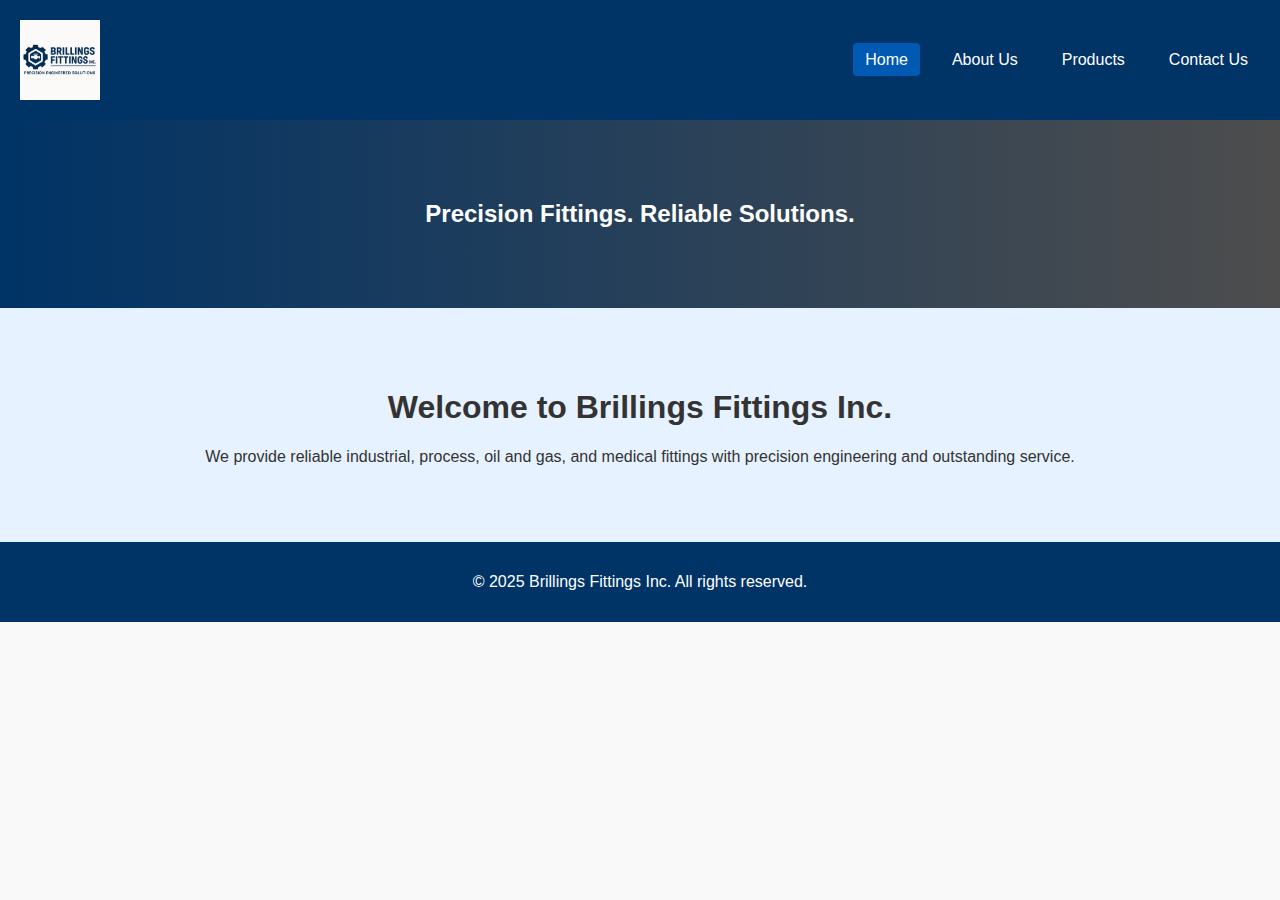
<file: index.html>
<!DOCTYPE html>
<html lang="en">
<head>
  <meta charset="UTF-8" />
  <meta name="viewport" content="width=device-width, initial-scale=1.0"/>
  <title>Brillings Fittings Inc. - Home</title>
  <link rel="stylesheet" href="style.css" />
  <script src="script.js" defer></script>
</head>
<body>
  <header>
    <img src="images/logo.png" alt="Brillings Fittings Logo" class="logo" />
    <nav>
      <ul class="navbar">
        <li><a href="index.html" class="active">Home</a></li>
        <li><a href="about.html">About Us</a></li>
        <li><a href="products.html">Products</a></li>
        <li><a href="contact.html">Contact Us</a></li>
        
      </ul>
    </nav>
  </header>

  <main>
    <section class="hero-animation">
  <div class="animated-box">
    <h2>Precision Fittings. Reliable Solutions.</h2>
  </div>
</section>
    <section class="hero">
      <h1>Welcome to Brillings Fittings Inc.</h1>
      <!-- Placeholder for Flash animation -->
      
      <p>We provide reliable industrial, process, oil and gas, and medical fittings with precision engineering and outstanding service.</p>
    </section>
  </main>

  <footer>
    <p>&copy; 2025 Brillings Fittings Inc. All rights reserved.</p>
  </footer>
</body>
</html>
</file>
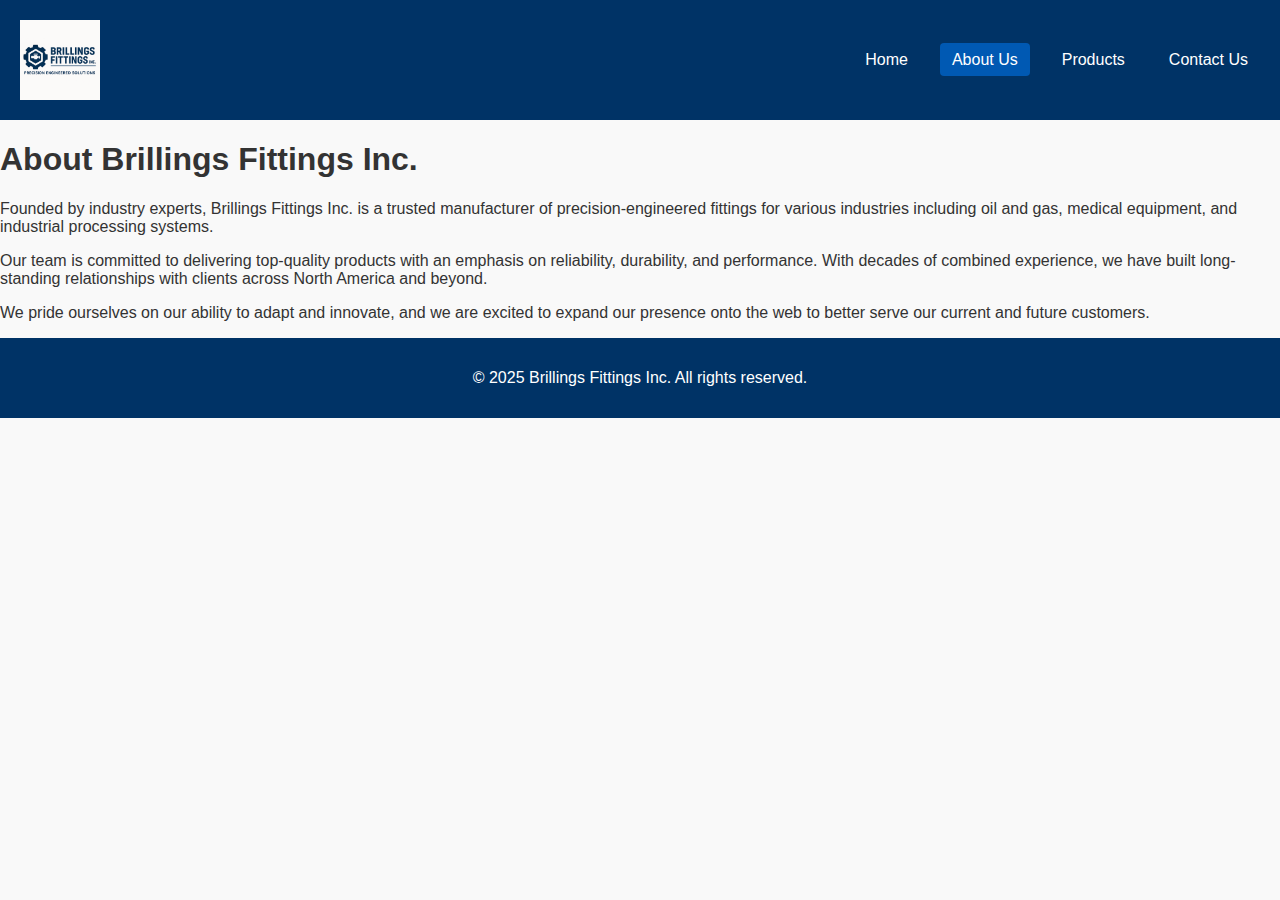
<file: about.html>
<!DOCTYPE html>
<html lang="en">
<head>
  <meta charset="UTF-8" />
  <meta name="viewport" content="width=device-width, initial-scale=1.0"/>
  <title>About Us - Brillings Fittings Inc.</title>
  <link rel="stylesheet" href="style.css" />
  <script src="script.js" defer></script>
</head>
<body>
  <header>
    <img src="images/logo.png" alt="Brillings Fittings Logo" class="logo" />
    <nav>
      <ul class="navbar">
        <li><a href="index.html">Home</a></li>
        <li><a href="about.html" class="active">About Us</a></li>
        <li><a href="products.html">Products</a></li>
        <li><a href="contact.html">Contact Us</a></li>
      </ul>
    </nav>
  </header>

  <main>
    <section class="content">
      <h1>About Brillings Fittings Inc.</h1>
      <p>Founded by industry experts, Brillings Fittings Inc. is a trusted manufacturer of precision-engineered fittings for various industries including oil and gas, medical equipment, and industrial processing systems.</p>

      <p>Our team is committed to delivering top-quality products with an emphasis on reliability, durability, and performance. With decades of combined experience, we have built long-standing relationships with clients across North America and beyond.</p>

      <p>We pride ourselves on our ability to adapt and innovate, and we are excited to expand our presence onto the web to better serve our current and future customers.</p>
    </section>
  </main>

  <footer>
    <p>&copy; 2025 Brillings Fittings Inc. All rights reserved.</p>
  </footer>
</body>
</html>
</file>
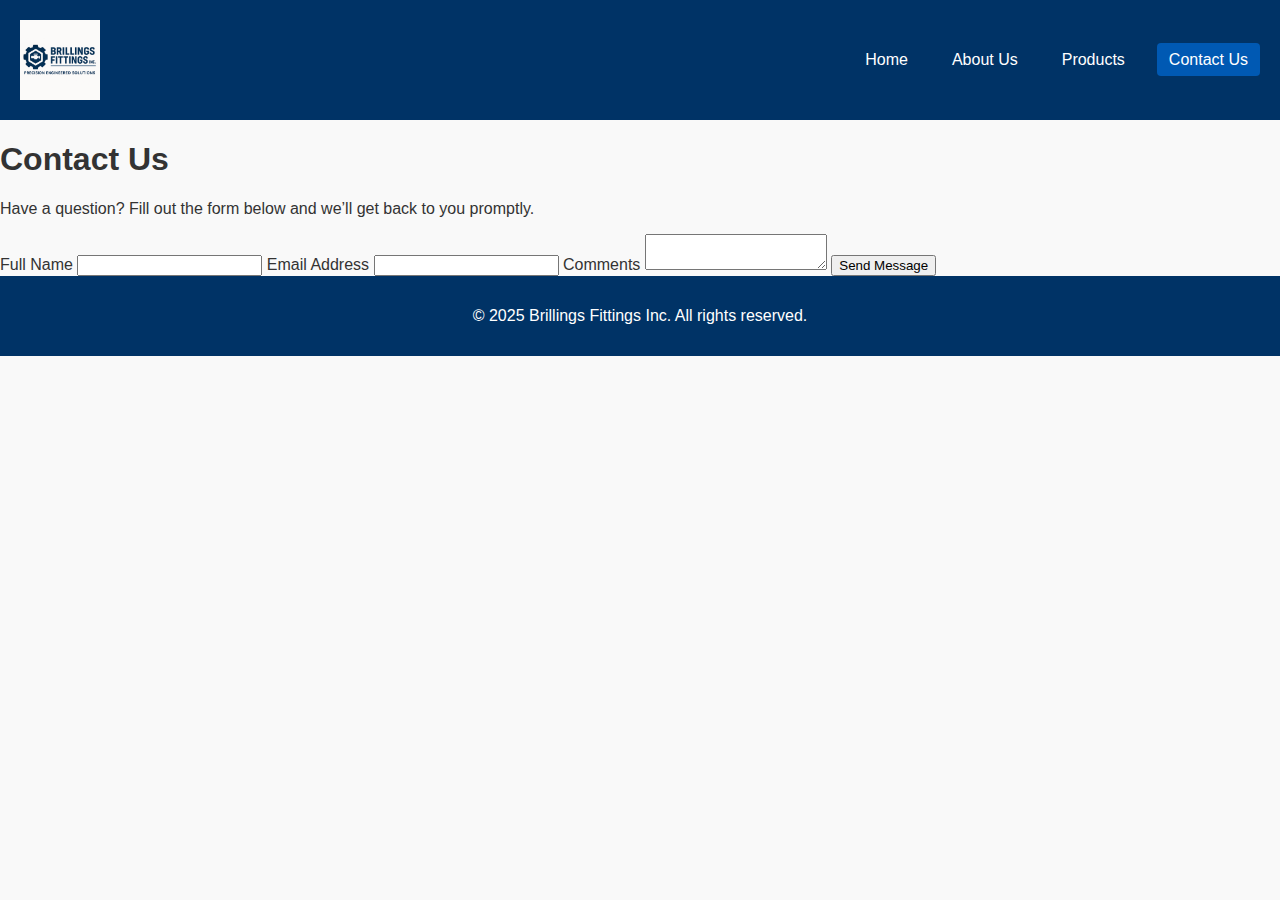
<file: contact.html>
<!DOCTYPE html>
<html lang="en">
<head>
  <meta charset="UTF-8" />
  <meta name="viewport" content="width=device-width, initial-scale=1.0"/>
  <title>Contact Us - Brillings Fittings Inc.</title>
  <link rel="stylesheet" href="style.css" />
  <script src="script.js" defer></script>
</head>
<body>
  <header>
    <img src="images/logo.png" alt="Brillings Fittings Logo" class="logo" />
    <nav>
      <ul class="navbar">
        <li><a href="index.html">Home</a></li>
        <li><a href="about.html">About Us</a></li>
        <li><a href="products.html">Products</a></li>
        <li><a href="contact.html" class="active">Contact Us</a></li>
      </ul>
    </nav>
  </header>

<main>
<section class="contact-section">
  <h1>Contact Us</h1>
  <p>Have a question? Fill out the form below and we’ll get back to you promptly.</p>

  <form id="contactForm" action="submit.php" method="POST" onsubmit="return validateForm()">
    <label for="fullName">Full Name</label>
    <input type="text" id="fullName" name="fullName" required />

    <label for="email">Email Address</label>
    <input type="email" id="email" name="email" required />

    <label for="comments">Comments</label>
    <textarea id="comments" name="comments" required></textarea>

    <button type="submit">Send Message</button>
  </form>
</section>
</main>


  <footer>
    <p>&copy; 2025 Brillings Fittings Inc. All rights reserved.</p>
  </footer>
</body>
</html>
</file>
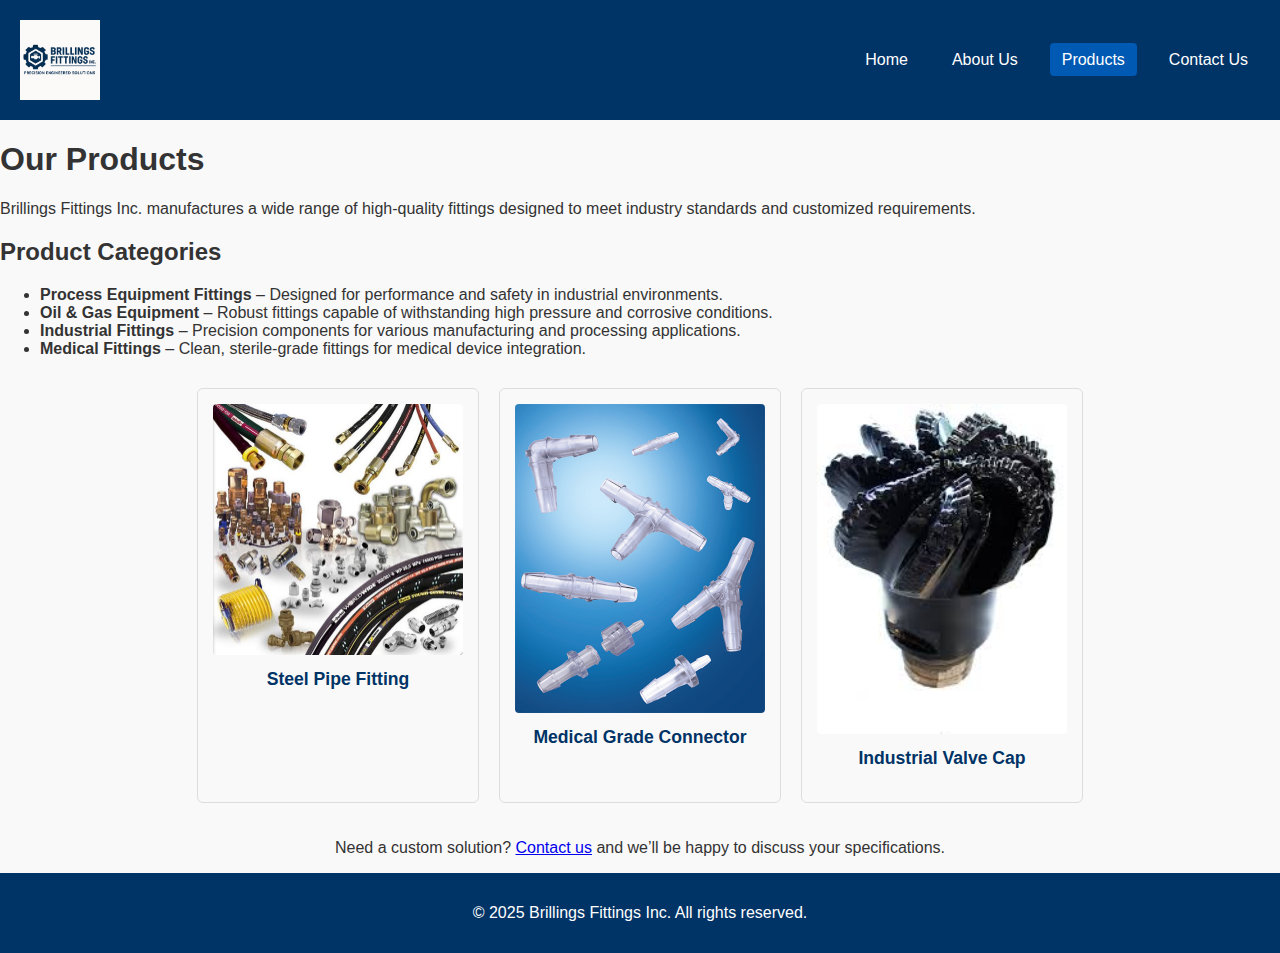
<file: products.html>
<!DOCTYPE html>
<html lang="en">
<head>
  <meta charset="UTF-8" />
  <meta name="viewport" content="width=device-width, initial-scale=1.0"/>
  <title>Products - Brillings Fittings Inc.</title>
  <link rel="stylesheet" href="style.css" />
  <script src="script.js" defer></script>
</head>
<body>
  <header>
    <img src="images/logo.png" alt="Brillings Fittings Logo" class="logo" />
    <nav>
      <ul class="navbar">
        <li><a href="index.html">Home</a></li>
        <li><a href="about.html">About Us</a></li>
        <li><a href="products.html" class="active">Products</a></li>
        <li><a href="contact.html">Contact Us</a></li>
      </ul>
    </nav>
  </header>

  <main>
    <section class="content">
      <h1>Our Products</h1>
      <p>Brillings Fittings Inc. manufactures a wide range of high-quality fittings designed to meet industry standards and customized requirements.</p>

      <h2>Product Categories</h2>
      <ul>
        <li><strong>Process Equipment Fittings</strong> – Designed for performance and safety in industrial environments.</li>
        <li><strong>Oil & Gas Equipment</strong> – Robust fittings capable of withstanding high pressure and corrosive conditions.</li>
        <li><strong>Industrial Fittings</strong> – Precision components for various manufacturing and processing applications.</li>
        <li><strong>Medical Fittings</strong> – Clean, sterile-grade fittings for medical device integration.</li>
      </ul>
            <div class="product-gallery">
        <div class="product-card">
          <img src="images/fitting1.jpg" alt="Steel Pipe Fitting" />
          <h3>Steel Pipe Fitting</h3>
        </div>
        <div class="product-card">
          <img src="images/fitting2.jpg" alt="Medical Grade Connector" />
          <h3>Medical Grade Connector</h3>
        </div>
        <div class="product-card">
          <img src="images/fitting3.jpg" alt="Industrial Valve Cap" />
          <h3>Industrial Valve Cap</h3>
        </div>


      <p>Need a custom solution? <a href="contact.html">Contact us</a> and we’ll be happy to discuss your specifications.</p>
    </section>
  </main>

  <footer>
    <p>&copy; 2025 Brillings Fittings Inc. All rights reserved.</p>
  </footer>
</body>
</html>
</file>
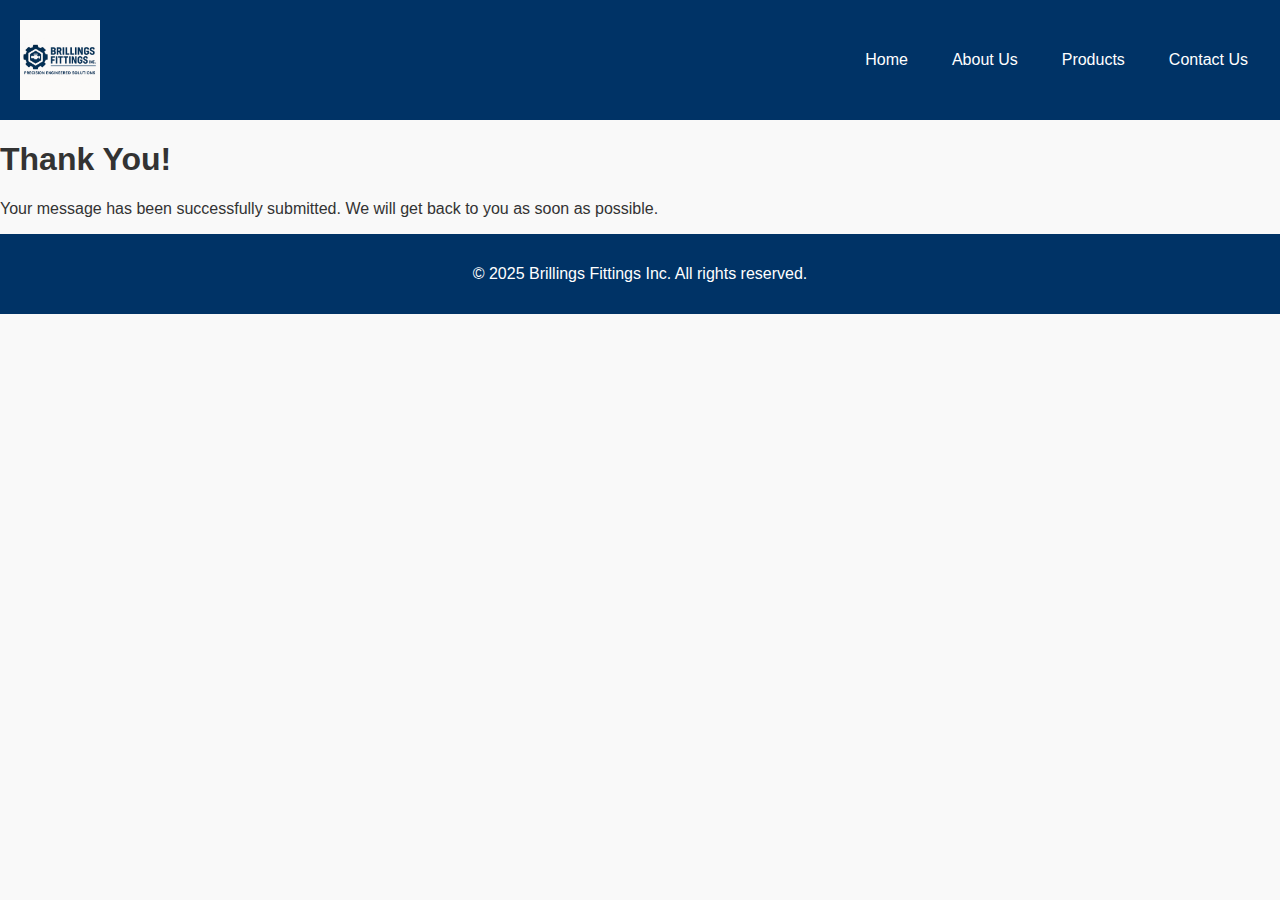
<file: thankyou.html>
<!DOCTYPE html>
<html lang="en">
<head>
  <meta charset="UTF-8" />
  <meta name="viewport" content="width=device-width, initial-scale=1.0"/>
  <title>Thank You</title>
  <link rel="stylesheet" href="style.css" />
</head>
<body>
  <header>
    <img src="images/logo.png" alt="Brillings Fittings Logo" class="logo" />
    <nav>
      <ul class="navbar">
        <li><a href="index.html">Home</a></li>
        <li><a href="about.html">About Us</a></li>
        <li><a href="products.html">Products</a></li>
        <li><a href="contact.html">Contact Us</a></li>
      </ul>
    </nav>
  </header>

  <main>
    <section class="content">
      <h1>Thank You!</h1>
      <p>Your message has been successfully submitted. We will get back to you as soon as possible.</p>
    </section>
  </main>

  <footer>
    <p>&copy; 2025 Brillings Fittings Inc. All rights reserved.</p>
  </footer>
</body>
</html>
</file>
<file: style.css>
body {
  font-family: Arial, sans-serif;
  margin: 0;
  padding: 0;
  background: #f9f9f9;
  color: #333;
}

header {
  background-color: #003366;
  padding: 10px 20px;
  display: flex;
  align-items: center;
  justify-content: space-between;
}

.logo {
  height: 50px;
}

.navbar {
  list-style: none;
  display: flex;
  gap: 20px;
}

.navbar li a {
  color: #fff;
  text-decoration: none;
  padding: 8px 12px;
  transition: background-color 0.3s;
}

.navbar li a:hover,
.navbar li a.active {
  background-color: #0059b3;
  border-radius: 4px;
}

.hero {
  padding: 60px 20px;
  background: #e6f2ff;
  text-align: center;
}

.flash-animation {
  height: 200px;
  margin: 20px auto;
  background-color: #cce0ff;
  border: 2px dashed #80bfff;
  display: flex;
  align-items: center;
  justify-content: center;
}

footer {
  text-align: center;
  background-color: #003366;
  color: white;
  padding: 15px 0;
}

.logo {
  height: 80px;
  margin: 10px 0;
}
.hero-animation {
  background: linear-gradient(to right, #003366, #4d4d4d);
  color: white;
  text-align: center;
  padding: 60px 20px;
}

.animated-box {
  animation: fadeSlide 4s ease-in-out infinite;
}

@keyframes fadeSlide {
  0% {
    opacity: 0;
    transform: translateY(-20px);
  }
  50% {
    opacity: 1;
    transform: translateY(0);
  }
  100% {
    opacity: 0;
    transform: translateY(20px);
  }
}

.product-gallery {
  display: flex;
  flex-wrap: wrap;
  gap: 20px;
  margin-top: 30px;
  justify-content: center;
}

.product-card {
  width: 250px;
  border: 1px solid #ddd;
  border-radius: 6px;
  padding: 15px;
  text-align: center;
  background: #f9f9f9;
}

.product-card img {
  width: 100%;
  height: auto;
  border-radius: 4px;
}

.product-card h3 {
  margin-top: 10px;
  font-size: 1.1em;
  color: #003366;
}
</file>
